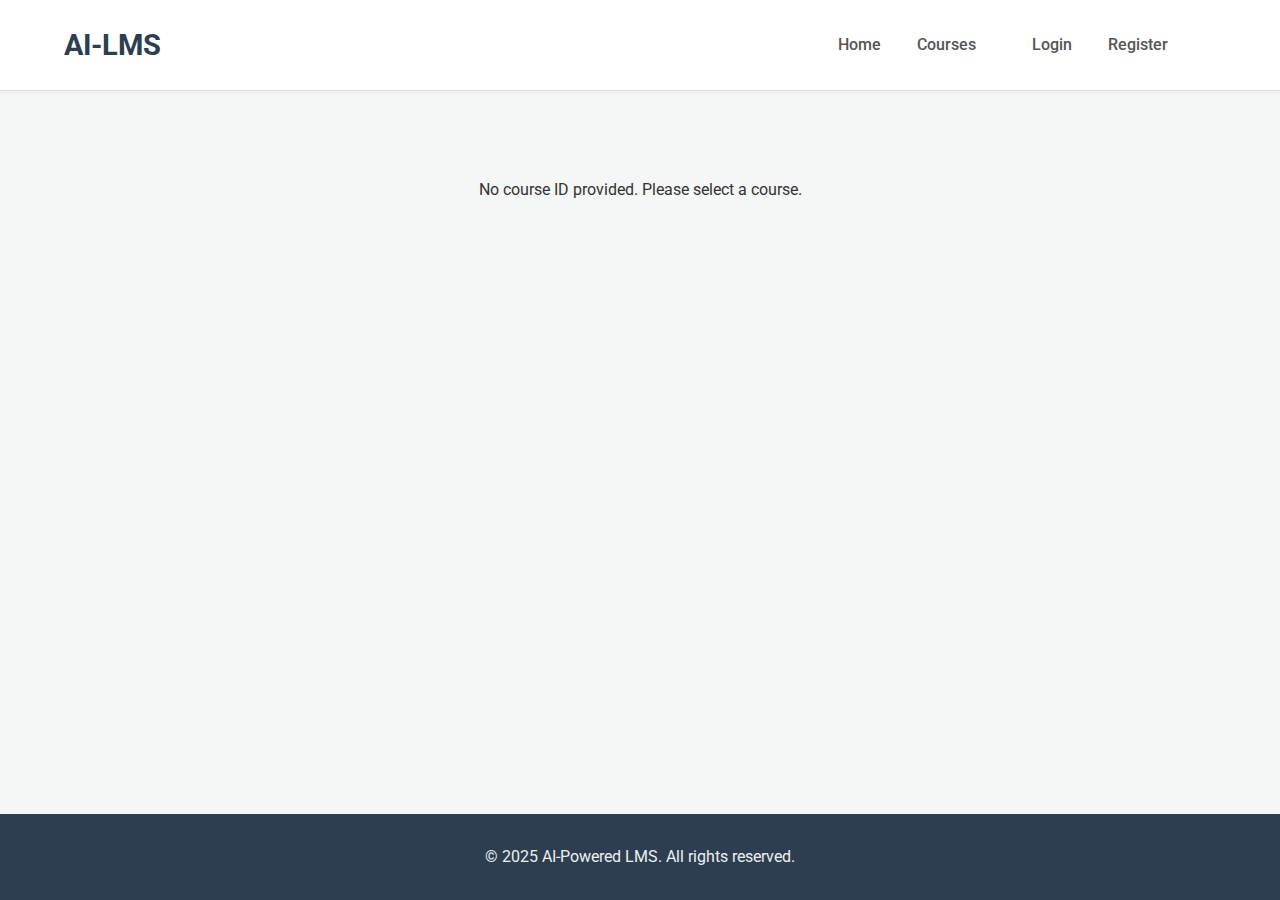
<file: frontend/course_view.html>
<!DOCTYPE html>
<html lang="en">
  <head>
    <meta charset="UTF-8" />
    <meta name="viewport" content="width=device-width, initial-scale=1.0" />
    <title>Course Details - Personalized LMS</title>
    <link rel="stylesheet" href="css/style.css" />
    <link
      href="https://fonts.googleapis.com/css2?family=Roboto:wght@300;400;700&display=swap"
      rel="stylesheet"
    />
    <style>
      .course-header {
        background-color: #3498db; /* Or a dynamic color based on course category */
        color: white;
        padding: 40px 20px;
        text-align: center;
        margin-bottom: 30px;
      }
      .course-header h1 {
        color: white;
        font-size: 2.5rem;
      }
      .course-header .instructor-info {
        font-size: 1.1rem;
        margin-top: 10px;
      }
      .course-content-layout {
        display: flex;
        gap: 30px;
      }
      .course-main-content {
        flex: 3;
      }
      .course-sidebar {
        flex: 1;
        background-color: #f9f9f9;
        padding: 20px;
        border-radius: 8px;
      }
      .course-sidebar h3 {
        margin-top: 0;
      }
      .module-list {
        list-style: none;
        padding: 0;
      }
      .module-list li {
        padding: 10px;
        border-bottom: 1px solid #eee;
        cursor: pointer;
        transition: background-color 0.2s ease;
      }
      .module-list li:hover {
        background-color: #e9e9e9;
      }
      .module-list li.active {
        background-color: #3498db;
        color: white;
      }
      .lesson-content {
        padding: 20px;
        border: 1px solid #ddd;
        border-radius: 5px;
        min-height: 200px; /* Placeholder for content */
        background-color: #fff;
      }
      .enroll-button-container {
        text-align: center;
        margin-top: 20px;
      }
      .youtube-video-container {
        position: relative;
        padding-bottom: 56.25%; /* 16:9 aspect ratio */
        height: 0;
        overflow: hidden;
        max-width: 100%;
        background: #000;
        margin-bottom: 20px;
      }
      .youtube-video-container iframe {
        position: absolute;
        top: 0;
        left: 0;
        width: 100%;
        height: 100%;
      }
      .important-things-list {
        list-style: disc;
        margin-left: 20px;
      }
      .quiz-section {
        margin-top: 40px;
        padding: 25px;
        border: 1px solid #e0e0e0;
        border-radius: 8px;
        background-color: #ffffff;
        box-shadow: 0 4px 12px rgba(0, 0, 0, 0.08);
      }
      .quiz-section h4 {
        color: #333;
        font-size: 1.5rem;
        margin-bottom: 20px;
        border-bottom: 2px solid #3498db;
        padding-bottom: 10px;
      }
      .quiz-question {
        font-size: 1.2rem;
        font-weight: 500;
        color: #444;
        margin-bottom: 20px;
        line-height: 1.6;
      }
      .quiz-options {
        list-style: none;
        padding: 0;
        margin: 0;
      }
      .quiz-options li {
        background-color: #f9f9f9;
        border: 1px solid #eee;
        border-radius: 6px;
        padding: 12px 15px;
        margin-bottom: 10px;
        cursor: pointer;
        transition: background-color 0.2s ease, border-color 0.2s ease,
          transform 0.1s ease;
        font-size: 1rem;
      }
      .quiz-options li:hover {
        background-color: #e9e9e9;
        border-color: #ccc;
      }
      .quiz-options li.selected-option {
        background-color: #3498db;
        color: white;
        border-color: #2980b9;
        font-weight: 500;
        transform: scale(1.02);
      }
      .quiz-navigation {
        margin-top: 25px;
        display: flex;
        justify-content: space-between;
        align-items: center;
      }
      .quiz-navigation .btn {
        padding: 8px 18px;
        font-size: 0.95rem;
      }
      .quiz-navigation span {
        /* For the "X / Y" text */
        font-size: 1rem;
        color: #555;
      }
      #quiz-feedback {
        font-size: 1rem;
        font-weight: 500;
        min-height: 24px; /* To prevent layout shift */
      }
      /* Styles for quiz results */
      .quiz-section .btn-primary {
        /* For Retake button */
        margin-top: 15px;
      }

      /* Responsive adjustments for smaller screens */
      @media (max-width: 768px) {
        .course-content-layout {
          flex-direction: column;
        }
        .course-main-content,
        .course-sidebar {
          flex: none;
          width: 100%;
        }
        .quiz-section h4 {
          font-size: 1.3rem;
        }
        .quiz-question {
          font-size: 1.1rem;
        }
        .quiz-options li {
          font-size: 0.95rem;
          padding: 10px 12px;
        }
        .quiz-navigation {
          flex-direction: column; /* Stack buttons on small screens */
          gap: 10px; /* Add space between stacked buttons */
        }
        .quiz-navigation .btn {
          width: 100%; /* Make buttons full width */
        }
        .quiz-navigation span {
          margin-bottom: 10px; /* Space for the X/Y text */
        }
      }
    </style>
  </head>
  <body>
    <header>
      <nav class="navbar">
        <div class="container">
          <a href="index.html" class="navbar-brand">AI-LMS</a>
          <ul class="navbar-nav">
            <li><a href="index.html">Home</a></li>
            <li><a href="courses.html">Courses</a></li>
            <li>
              <a
                href="dashboard.html"
                id="auth-link-dashboard"
                style="display: none"
                >Dashboard</a
              >
            </li>
            <li>
              <a href="login.html" id="auth-link-login" style="display: none"
                >Login</a
              >
            </li>
            <li>
              <a
                href="register.html"
                id="auth-link-register"
                style="display: none"
                >Register</a
              >
            </li>
            <li>
              <a href="#" id="auth-link-logout" style="display: none">Logout</a>
            </li>
            <li>
              <a
                href="profile.html"
                id="auth-link-profile"
                style="display: none"
                >Profile</a
              >
            </li>
          </ul>
        </div>
      </nav>
    </header>

    <main>
      <div id="course-details-content">
        <!-- Content will be loaded by JavaScript -->
        <div class="container">
          <p style="text-align: center; padding: 50px">
            Loading course details...
          </p>
        </div>
      </div>
    </main>

    <footer>
      <div class="container">
        <p>&copy; 2025 AI-Powered LMS. All rights reserved.</p>
      </div>
    </footer>

    <script src="js/script.js"></script>
    <script>
      document.addEventListener("DOMContentLoaded", () => {
        const courseDetailsContent = document.getElementById(
          "course-details-content"
        );
        const API_BASE_URL = "http://localhost:5000/api";

        // Update nav (from global script.js)
        if (typeof updateNav === "function") {
          updateNav();
        }

        const urlParams = new URLSearchParams(window.location.search);
        const courseId = urlParams.get("id");

        if (!courseId) {
          courseDetailsContent.innerHTML =
            '<div class="container"><p class="error-message" style="text-align:center; padding: 50px;">No course ID provided. Please select a course.</p></div>';
          return;
        }

        let currentLoadedCourse = null;
        let currentQuestionIndex = 0;
        let userAnswers = [];

        async function fetchCourseDetails(id) {
          courseDetailsContent.innerHTML =
            '<div class="container"><p style="text-align: center; padding: 50px;">Loading course details...</p></div>';
          try {
            const allCoursesString = localStorage.getItem("allLMSCoursedata");
            if (!allCoursesString) {
              throw new Error("Course data not found in local storage.");
            }
            const allCourses = JSON.parse(allCoursesString);
            const numericCourseId = parseInt(id, 10);
            const course = allCourses.find((c) => c.id === numericCourseId);

            if (course) {
              currentLoadedCourse = {
                ...course,
                fullDescription: course.fullDescription || course.description,
              };
              if (
                currentLoadedCourse.quizzes &&
                currentLoadedCourse.quizzes.length > 0
              ) {
                userAnswers = new Array(
                  currentLoadedCourse.quizzes.length
                ).fill(null);
                currentQuestionIndex = 0;
              }
              renderCourseDetails(currentLoadedCourse);
            } else {
              throw new Error(`Course with ID ${id} not found.`);
            }
          } catch (error) {
            console.error("Failed to fetch course details:", error);
            courseDetailsContent.innerHTML = `<div class="container"><p class="error-message" style="text-align:center; padding: 50px;">Could not load course details. Error: ${error.message}</p></div>`;
          }
          // try {
          //     const response = await fetch(`${API_BASE_URL}/courses/${id}`);
          //     if (!response.ok) {
          //         throw new Error(`HTTP error! status: ${response.status}`);
          //     }
          //     const courseData = await response.json();
          //     renderCourseDetails(courseData);
          // } catch (error) {
          //     console.error("Failed to fetch course details:", error);
          //     courseDetailsContent.innerHTML = `<div class="container"><p class="error-message" style="text-align:center; padding: 50px;">Could not load course details. Error: ${error.message}</p></div>`;
          // }
        }

        function renderCourseDetails(course) {
          document.title = `${course.title} - Personalized LMS`; // Update page title

          let modulesHtml = "<p>No modules available for this course yet.</p>";
          if (course.modules && course.modules.length > 0) {
            modulesHtml = course.modules
              .map(
                (module) =>
                  `<li data-module-id="${module.id}">${module.title}</li>`
              )
              .join("");
          }

          let importantThingsHtml =
            "<p>No important topics listed for this course yet.</p>";
          if (course.importantThings && course.importantThings.length > 0) {
            importantThingsHtml =
              `<ul class="important-things-list">` +
              course.importantThings
                .map((item) => `<li>${item}</li>`)
                .join("") +
              `</ul>`;
          }

          // Quiz HTML will be rendered by displayQuizQuestion function
          const quizContainerHtml = `<div id="quiz-container-section" class="quiz-section"></div>`;

          let youtubeEmbedHtml = "";
          if (course.youtubeLink) {
            youtubeEmbedHtml = `
                <div class="youtube-video-container">
                    <iframe
                        src="${course.youtubeLink}"
                        frameborder="0"
                        allow="accelerometer; autoplay; clipboard-write; encrypted-media; gyroscope; picture-in-picture"
                        allowfullscreen>
                    </iframe>
                </div>`;
          }

          const html = `
                    <div class="course-header">
                        <div class="container">
                            <h1>${course.title}</h1>
                            <p class="instructor-info">Taught by: ${
                              course.instructor || "N/A"
                            }</p>
                        </div>
                    </div>
                    <div class="container course-content-layout">
                        <div class="course-main-content">
                            <h2>About this course</h2>
                            <p>${
                              course.fullDescription || // This was updated in fetchCourseDetails
                              "Detailed description not available."
                            }</p>

                            ${youtubeEmbedHtml}

                            <h3>Key Takeaways / Important Things</h3>
                            ${importantThingsHtml}
                            
                            <div class="lesson-content" id="lesson-display-area">
                                <p>Select a module from the sidebar to view its content (if available), or engage with the materials on this page.</p>
                            </div>

                            ${quizContainerHtml}

                            <div class="enroll-button-container">
                                <button class="btn btn-primary btn-lg">Enroll in this Course</button>
                                <!-- Or "Go to Course" if already enrolled -->
                            </div>
                        </div>
                        <aside class="course-sidebar">
                            <h3>Course Modules</h3>
                            <ul class="module-list" id="module-list-ul">
                                ${modulesHtml}
                            </ul>
                            <h4>Progress</h4>
                            <div class="progress-bar" style="background-color: #e0e0e0; border-radius: 5px; margin: 10px 0;">
                                 <div class="progress" style="width: 0%; background-color: #3498db; color: white; text-align: center; line-height: 20px; border-radius: 5px; height: 20px;">0%</div>
                            </div>
                        </aside>
                    </div>
                `;
          courseDetailsContent.innerHTML = html;

          // Add event listeners to modules
          const moduleItems = document.querySelectorAll("#module-list-ul li");
          moduleItems.forEach((item) => {
            item.addEventListener("click", () => {
              moduleItems.forEach((i) => i.classList.remove("active"));
              item.classList.add("active");
              loadModuleContent(
                item.dataset.moduleId,
                currentLoadedCourse.title
              );
            });
          });

          // Initial call to render the quiz
          if (
            currentLoadedCourse &&
            currentLoadedCourse.quizzes &&
            currentLoadedCourse.quizzes.length > 0
          ) {
            displayQuizQuestion();
          } else {
            const quizContainer = document.getElementById(
              "quiz-container-section"
            );
            if (quizContainer)
              quizContainer.innerHTML =
                "<p>No quizzes available for this course yet.</p>";
          }
        } // End of renderCourseDetails

        function displayQuizQuestion() {
          const quizContainer = document.getElementById(
            "quiz-container-section"
          );
          if (
            !quizContainer ||
            !currentLoadedCourse ||
            !currentLoadedCourse.quizzes ||
            currentLoadedCourse.quizzes.length === 0
          ) {
            if (quizContainer)
              quizContainer.innerHTML = "<p>Quiz not available.</p>";
            return;
          }

          const quizItem = currentLoadedCourse.quizzes[currentQuestionIndex];
          const totalQuestions = currentLoadedCourse.quizzes.length;

          const optionsHtml = quizItem.options
            .map(
              (opt, index) =>
                `<li data-index="${index}" class="${
                  userAnswers[currentQuestionIndex] === index
                    ? "selected-option"
                    : ""
                }">${opt}</li>`
            )
            .join("");

          const quizHtml = `
            <h4>Quiz Time! (${
              currentQuestionIndex + 1
            } / ${totalQuestions})</h4>
            <p class="quiz-question">${currentQuestionIndex + 1}. ${
            quizItem.question
          }</p>
            <ul class="quiz-options" id="current-quiz-options">
                ${optionsHtml}
            </ul>
            <div class="quiz-navigation">
                <button class="btn btn-secondary btn-sm" id="prev-quiz-btn" ${
                  currentQuestionIndex === 0 ? "disabled" : ""
                }>Previous</button>
                <button class="btn btn-secondary btn-sm" id="next-quiz-btn">
                    ${
                      currentQuestionIndex === totalQuestions - 1
                        ? "Finish Quiz"
                        : "Next"
                    }
                </button>
            </div>
            <p id="quiz-feedback" style="margin-top:10px;"></p>
          `;
          quizContainer.innerHTML = quizHtml;

          document
            .getElementById("prev-quiz-btn")
            .addEventListener("click", handlePrevQuestion);
          document
            .getElementById("next-quiz-btn")
            .addEventListener("click", handleNextQuestion);

          const currentOptions = document.querySelectorAll(
            "#current-quiz-options li"
          );
          const quizFeedbackEl = document.getElementById("quiz-feedback");

          currentOptions.forEach((option) => {
            option.addEventListener("click", (e) => {
              const selectedIndex = parseInt(e.target.dataset.index, 10);
              userAnswers[currentQuestionIndex] = selectedIndex;

              currentOptions.forEach((opt) =>
                opt.classList.remove("selected-option")
              );
              e.target.classList.add("selected-option");

              if (quizFeedbackEl) {
                quizFeedbackEl.textContent = ""; // Clear feedback on new selection, score at end
              }
            });
          });
        }

        function handlePrevQuestion() {
          if (currentQuestionIndex > 0) {
            currentQuestionIndex--;
            displayQuizQuestion();
          }
        }

        function handleNextQuestion() {
          const totalQuestions = currentLoadedCourse.quizzes.length;
          if (currentQuestionIndex < totalQuestions - 1) {
            currentQuestionIndex++;
            displayQuizQuestion();
          } else {
            showQuizResults();
          }
        }

        function showQuizResults() {
          const quizContainer = document.getElementById(
            "quiz-container-section"
          );
          if (
            !quizContainer ||
            !currentLoadedCourse ||
            !currentLoadedCourse.quizzes
          )
            return;

          let score = 0;
          for (let i = 0; i < userAnswers.length; i++) {
            if (
              userAnswers[i] !== null &&
              userAnswers[i] ===
                currentLoadedCourse.quizzes[i].correctAnswerIndex
            ) {
              score++;
            }
          }
          const totalQuestions = currentLoadedCourse.quizzes.length;
          const percentage =
            totalQuestions > 0 ? (score / totalQuestions) * 100 : 0;

          quizContainer.innerHTML = `
            <h4>Quiz Completed!</h4>
            <p>You scored ${score} out of ${totalQuestions} (${percentage.toFixed(
            2
          )}%).</p>
            <button class="btn btn-primary" id="retake-quiz-btn">Retake Quiz</button>
          `;
          document
            .getElementById("retake-quiz-btn")
            .addEventListener("click", () => {
              currentQuestionIndex = 0;
              userAnswers = new Array(totalQuestions).fill(null);
              displayQuizQuestion();
            });
        }

        function loadModuleContent(moduleId, courseTitle) {
          const lessonDisplayArea = document.getElementById(
            "lesson-display-area"
          );
          if (lessonDisplayArea) {
            // Placeholder: In a real app, you'd fetch module-specific content
            lessonDisplayArea.innerHTML = `
                        <h3>Content for Module ${moduleId}</h3>
                        <p>This is where the lessons, videos, quizzes, and other materials for module ${moduleId} of the course "${courseTitle}" would be displayed. Interactive elements and adaptive content will appear here based on your progress and learning style.</p>
                        <p>For now, this is a placeholder. Building out the full content delivery system is a next step!</p>
                        <p>Remember to check the main course content area for video, key takeaways, and quizzes related to the overall course.</p>
                    `;
          }
        }

        fetchCourseDetails(courseId);
      });
    </script>
  </body>
</html>
</file>
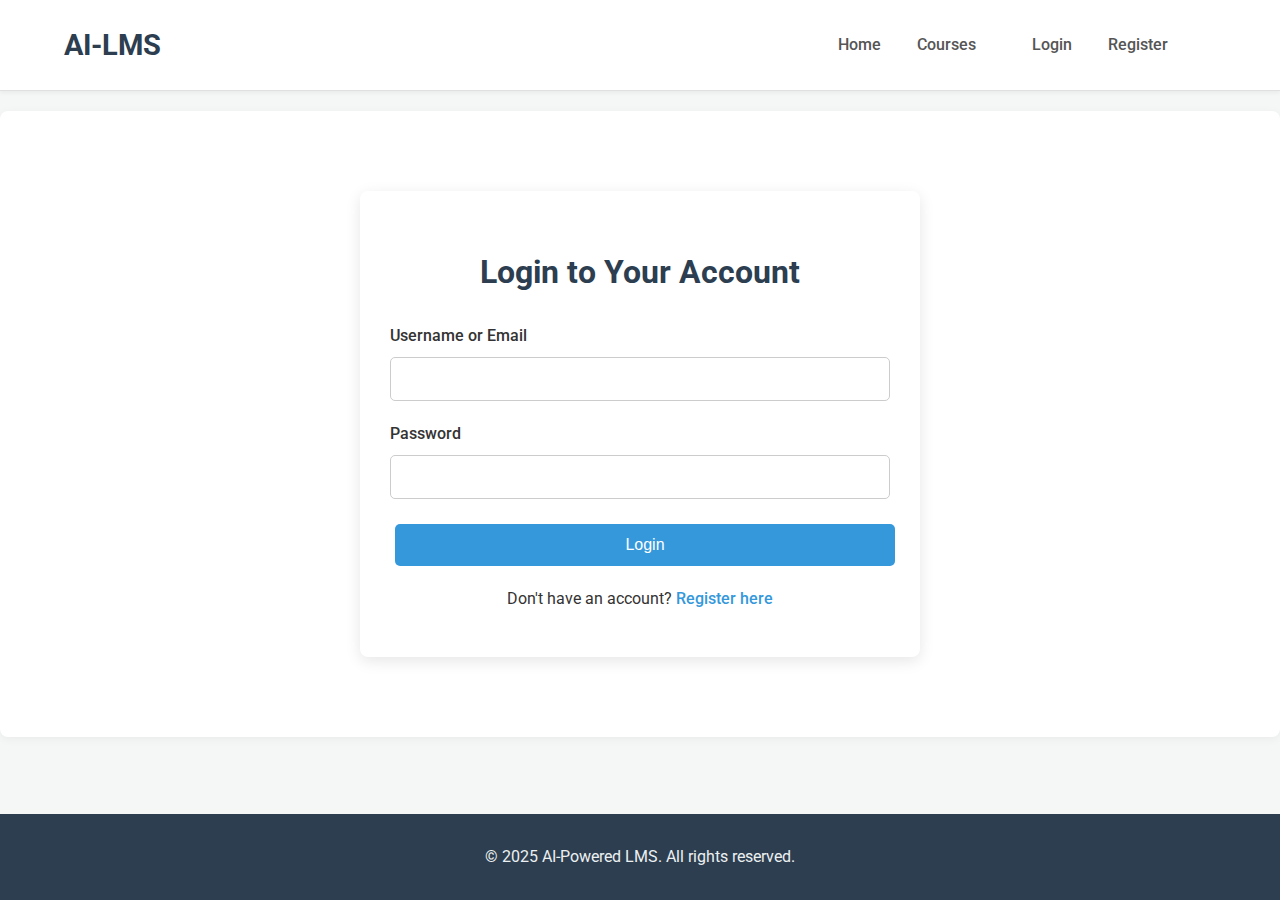
<file: frontend/dashboard.html>
<!DOCTYPE html>
<html lang="en">
  <head>
    <meta charset="UTF-8" />
    <meta name="viewport" content="width=device-width, initial-scale=1.0" />
    <title>Dashboard - Personalized LMS</title>
    <link rel="stylesheet" href="css/style.css" />
    <link
      href="https://fonts.googleapis.com/css2?family=Roboto:wght@300;400;700&display=swap"
      rel="stylesheet"
    />
  </head>
  <body>
    <header>
      <nav class="navbar">
        <div class="container">
          <a href="index.html" class="navbar-brand">AI-LMS</a>
          <ul class="navbar-nav">
            <li><a href="index.html">Home</a></li>
            <li><a href="courses.html">Courses</a></li>
            <li>
              <a
                href="dashboard.html"
                id="auth-link-dashboard"
                style="display: none"
                >Dashboard</a
              >
            </li>
            <li>
              <a href="login.html" id="auth-link-login" style="display: none"
                >Login</a
              >
            </li>
            <li>
              <a
                href="register.html"
                id="auth-link-register"
                style="display: none"
                >Register</a
              >
            </li>
            <li>
              <a href="#" id="auth-link-logout" style="display: none">Logout</a>
            </li>
            <li>
              <a
                href="profile.html"
                id="auth-link-profile"
                style="display: none"
                >Profile</a
              >
            </li>
          </ul>
        </div>
      </nav>
    </header>

    <main>
      <section class="dashboard-content">
        <div class="container">
          <h2 id="welcome-message">Welcome to your Dashboard!</h2>
          <p>
            This is where your personalized learning journey unfolds. You'll
            find your enrolled courses, progress, recommendations, and more.
          </p>

          <div id="dashboard-overview">
            <!-- Dynamic content will be loaded here -->
            <h3>My Courses</h3>
            <div id="my-courses-list" class="course-grid">
              <p>Loading your courses...</p>
              <!-- Example Course Card (to be dynamically generated)
                        <div class="course-card">
                            <img src="images/course-placeholder.png" alt="Course Title">
                            <h3>Course Title</h3>
                            <p>Brief description of the course.</p>
                            <div class="progress-bar">
                                <div class="progress" style="width: 60%;">60%</div>
                            </div>
                            <a href="course_view.html?id=1" class="btn btn-primary">Continue Learning</a>
                        </div>
                        -->
            </div>

            <h3>Recommended For You</h3>
            <div id="recommended-courses-list" class="course-grid">
              <p>Loading recommendations...</p>
            </div>

            <h3>My Achievements</h3>
            <div id="achievements-list">
              <p>No achievements unlocked yet. Keep learning!</p>
            </div>
          </div>
        </div>
      </section>
    </main>

    <footer>
      <div class="container">
        <p>&copy; 2025 AI-Powered LMS. All rights reserved.</p>
      </div>
    </footer>

    <script src="js/script.js"></script>
    <script>
      document.addEventListener("DOMContentLoaded", () => {
        const welcomeMessage = document.getElementById("welcome-message");
        const myCoursesList = document.getElementById("my-courses-list");
        const recommendedCoursesList = document.getElementById(
          "recommended-courses-list"
        );
        const API_BASE_URL = "http://localhost:5000/api";

        // Check authentication and update UI
        const token = localStorage.getItem("authToken");
        const user = JSON.parse(localStorage.getItem("authUser"));

        if (!token || !user) {
          // If not logged in, redirect to login page
          window.location.href = "login.html";
          return; // Stop further execution
        }

        // Update nav (from global script.js)
        if (typeof updateNav === "function") {
          updateNav(); // This will show Dashboard, Profile, Logout links
        }

        if (welcomeMessage && user) {
          welcomeMessage.textContent = `Welcome to your Dashboard, ${user.username}!`;
        }

        // Placeholder function to fetch and display user's courses
        async function fetchMyCourses() {
          if (!myCoursesList) return;
          // TODO: Replace with actual API call to get enrolled courses
          // For now, using placeholder:
          myCoursesList.innerHTML = `
                    <div class="course-card">
                        <img src="images/course-placeholder.png" alt="Sample Course">
                        <h3>Sample Enrolled Course</h3>
                        <p>Continue your learning journey with this interactive course.</p>
                        <div class="progress-bar" style="background-color: #e0e0e0; border-radius: 5px; margin: 10px 0;">
                             <div class="progress" style="width: 75%; background-color: #3498db; color: white; text-align: center; line-height: 20px; border-radius: 5px; height: 20px;">75%</div>
                        </div>
                        <a href="#" class="btn btn-primary">Resume Learning</a>
                    </div>
                    <p style="grid-column: 1 / -1; text-align: center;">More courses you're enrolled in will appear here.</p>
                `;
        }

        // Placeholder function to fetch and display recommended courses
        async function fetchRecommendedCourses() {
          if (!recommendedCoursesList) return;
          // TODO: Replace with actual API call for recommendations
          recommendedCoursesList.innerHTML = `
                    <div class="course-card">
                        <img src="images/course-placeholder.png" alt="Recommended Course">
                        <h3>AI for Beginners</h3>
                        <p>A great starting point for understanding Artificial Intelligence.</p>
                        <a href="#" class="btn btn-secondary">Learn More</a>
                    </div>
                     <p style="grid-column: 1 / -1; text-align: center;">Personalized recommendations will appear here.</p>
                `;
        }

        fetchMyCourses();
        fetchRecommendedCourses();
      });
    </script>
  </body>
</html>
</file>
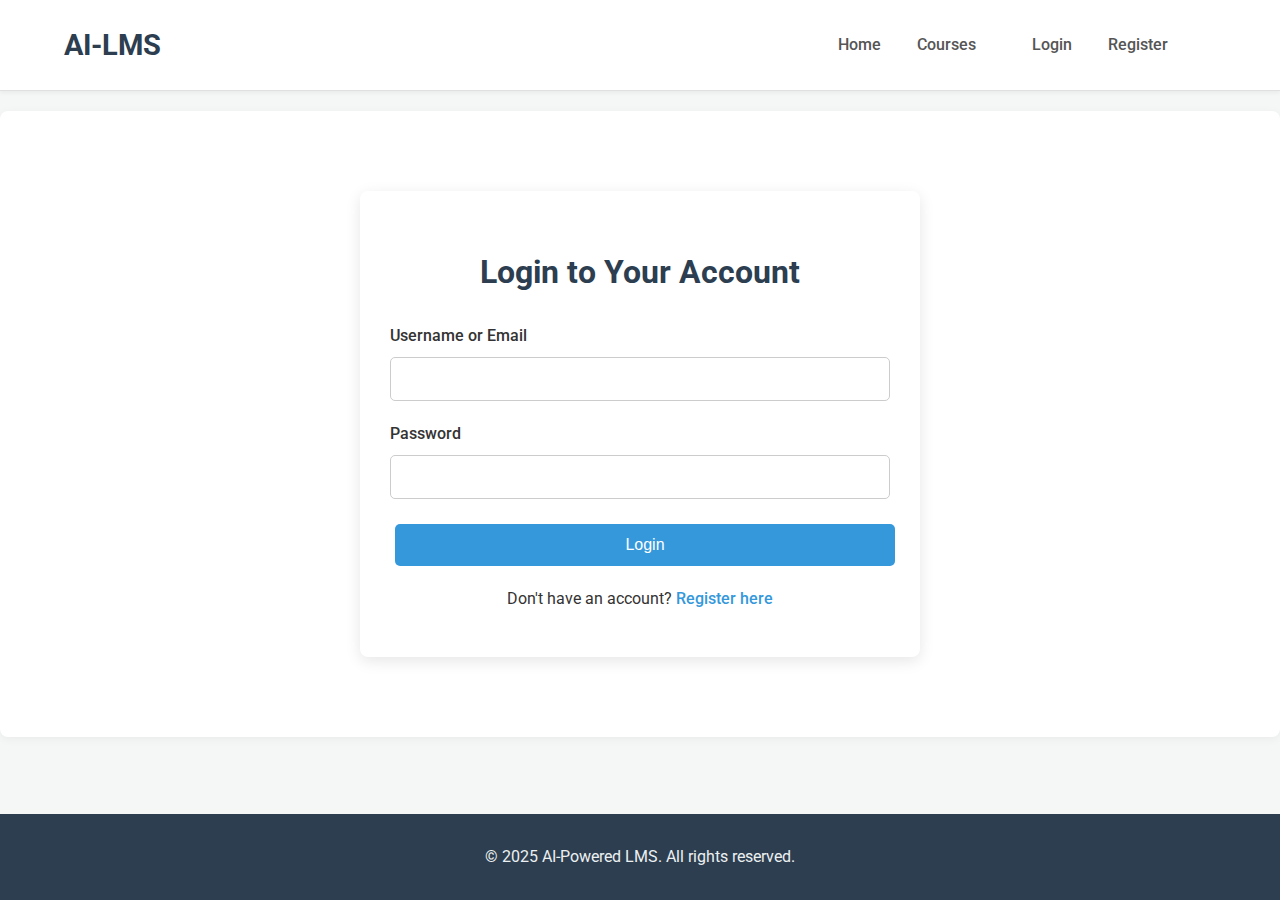
<file: frontend/login.html>
<!DOCTYPE html>
<html lang="en">
  <head>
    <meta charset="UTF-8" />
    <meta name="viewport" content="width=device-width, initial-scale=1.0" />
    <title>Login - Personalized LMS</title>
    <link rel="stylesheet" href="css/style.css" />
    <link
      href="https://fonts.googleapis.com/css2?family=Roboto:wght@300;400;700&display=swap"
      rel="stylesheet"
    />
  </head>
  <body>
    <header>
      <nav class="navbar">
        <div class="container">
          <a href="index.html" class="navbar-brand">AI-LMS</a>
          <ul class="navbar-nav">
            <li><a href="index.html">Home</a></li>
            <li><a href="courses.html">Courses</a></li>
            <li>
              <a
                href="dashboard.html"
                id="auth-link-dashboard"
                style="display: none"
                >Dashboard</a
              >
            </li>
            <li><a href="login.html" id="auth-link-login">Login</a></li>
            <li>
              <a href="register.html" id="auth-link-register">Register</a>
            </li>
            <li>
              <a href="#" id="auth-link-logout" style="display: none">Logout</a>
            </li>
            <li>
              <a
                href="profile.html"
                id="auth-link-profile"
                style="display: none"
                >Profile</a
              >
            </li>
          </ul>
        </div>
      </nav>
    </header>

    <main>
      <section class="auth-form">
        <div class="container form-container">
          <h2>Login to Your Account</h2>
          <form id="login-form">
            <div id="login-message" class="message" style="display: none"></div>
            <div class="form-group">
              <label for="usernameOrEmail">Username or Email</label>
              <input
                type="text"
                id="usernameOrEmail"
                name="usernameOrEmail"
                required
              />
            </div>
            <div class="form-group">
              <label for="password">Password</label>
              <input type="password" id="password" name="password" required />
            </div>
            <button type="submit" class="btn btn-primary" style="width: 100%">
              Login
            </button>
          </form>
          <p class="form-text">
            Don't have an account? <a href="register.html">Register here</a>
          </p>
        </div>
      </section>
    </main>

    <footer>
      <div class="container">
        <p>&copy; 2025 AI-Powered LMS. All rights reserved.</p>
      </div>
    </footer>

    <script src="js/script.js"></script>
    <script>
      // Page-specific script for login
      document.addEventListener("DOMContentLoaded", () => {
        const loginForm = document.getElementById("login-form");
        const messageDiv = document.getElementById("login-message");
        const API_BASE_URL = "http://localhost:5000/api"; // Ensure this is consistent

        // Update nav immediately (from global script.js, but can be called again if needed)
        // updateNav(); // This is handled by the main script.js

        if (loginForm) {
          loginForm.addEventListener("submit", async (e) => {
            e.preventDefault();
            messageDiv.style.display = "none";
            messageDiv.className = "message"; // Reset classes

            const usernameOrEmail =
              document.getElementById("usernameOrEmail").value;
            const password = document.getElementById("password").value;

            const payload = {};
            // Basic check if input is likely an email
            if (
              usernameOrEmail.includes("@") &&
              usernameOrEmail.includes(".")
            ) {
              payload.email = usernameOrEmail;
            } else {
              payload.username = usernameOrEmail;
            }
            payload.password = password;

            try {
              const response = await fetch(`${API_BASE_URL}/login`, {
                method: "POST",
                headers: {
                  "Content-Type": "application/json",
                },
                body: JSON.stringify(payload),
              });

              const data = await response.json();

              if (response.ok) {
                messageDiv.textContent = data.message || "Login successful!";
                messageDiv.classList.add("success");
                messageDiv.style.display = "block";

                // Store token and user info
                localStorage.setItem(
                  "authToken",
                  data.token || "dummy_token_replace_with_actual_jwt"
                ); // Replace with actual token from backend
                localStorage.setItem(
                  "authUser",
                  JSON.stringify({
                    id: data.user_id,
                    username: data.username,
                    email: data.email,
                    role: data.role,
                  })
                );

                // Update nav in global script will handle visibility of links
                // Need to call the global updateNav if it's not automatically observing localStorage changes
                if (typeof updateNav === "function") {
                  updateNav();
                } else {
                  // Fallback or alert if updateNav is not available
                  console.warn(
                    "updateNav function not found. Nav might not update immediately."
                  );
                  // Force reload to update nav as a simple fix if updateNav is not exposed/working
                  // window.location.reload();
                }

                // Redirect to dashboard or home page after a short delay
                setTimeout(() => {
                  window.location.href = "dashboard.html"; // Or index.html if dashboard isn't ready
                }, 1500);
              } else {
                messageDiv.textContent =
                  data.message ||
                  "Login failed. Please check your credentials.";
                messageDiv.classList.add("error");
                messageDiv.style.display = "block";
              }
            } catch (error) {
              console.error("Login error:", error);
              messageDiv.textContent = "An error occurred. Please try again.";
              messageDiv.classList.add("error");
              messageDiv.style.display = "block";
            }
          });
        }
        // Call updateNav from script.js to set initial state of nav links
        if (typeof updateNav === "function") {
          updateNav();
        }
      });
    </script>
  </body>
</html>
</file>
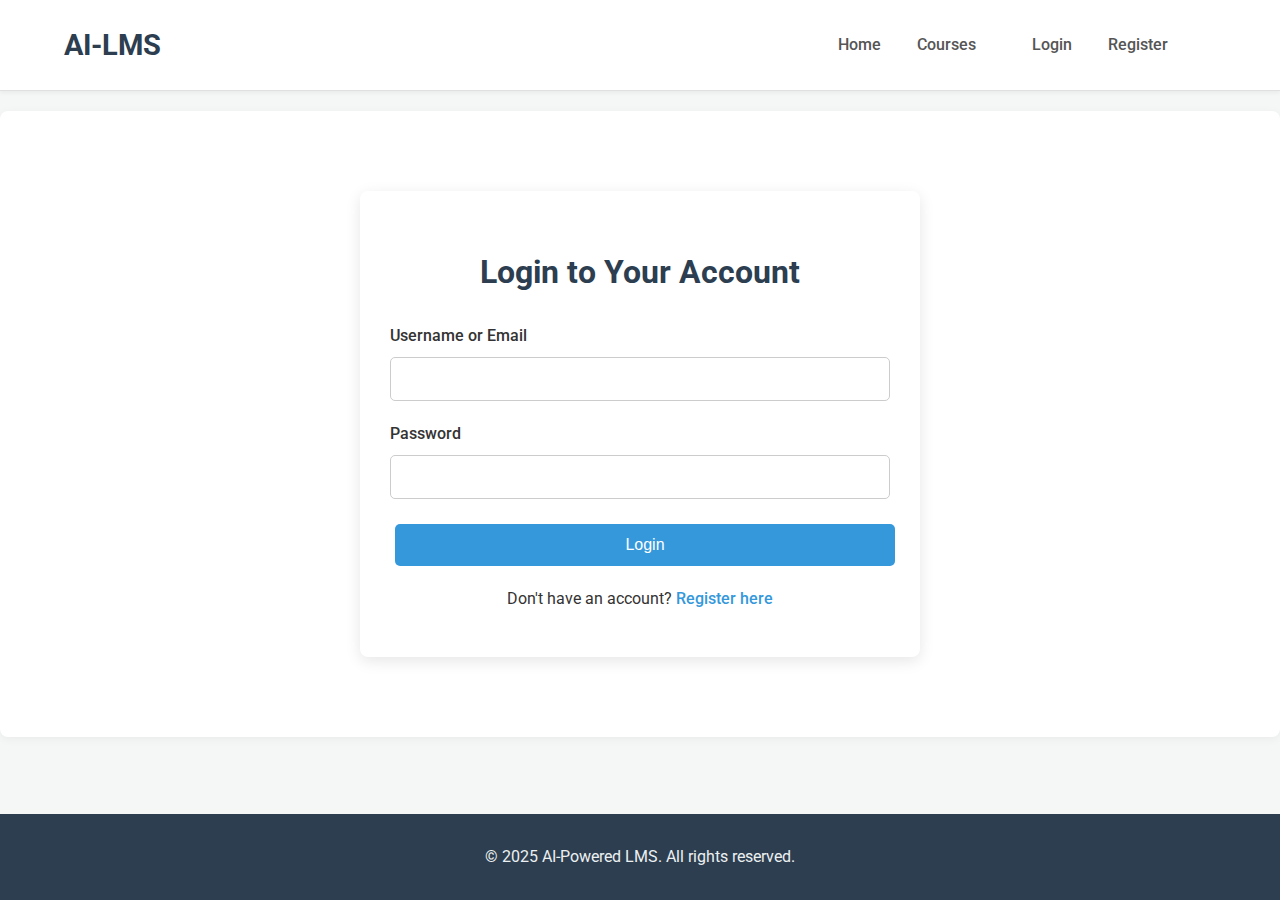
<file: frontend/profile.html>
<!DOCTYPE html>
<html lang="en">
  <head>
    <meta charset="UTF-8" />
    <meta name="viewport" content="width=device-width, initial-scale=1.0" />
    <title>User Profile - Personalized LMS</title>
    <link rel="stylesheet" href="css/style.css" />
    <link
      href="https://fonts.googleapis.com/css2?family=Roboto:wght@300;400;700&display=swap"
      rel="stylesheet"
    />
  </head>
  <body>
    <header>
      <nav class="navbar">
        <div class="container">
          <a href="index.html" class="navbar-brand">AI-LMS</a>
          <ul class="navbar-nav">
            <li><a href="index.html">Home</a></li>
            <li><a href="courses.html">Courses</a></li>
            <li>
              <a
                href="dashboard.html"
                id="auth-link-dashboard"
                style="display: none"
                >Dashboard</a
              >
            </li>
            <li>
              <a href="login.html" id="auth-link-login" style="display: none"
                >Login</a
              >
            </li>
            <li>
              <a
                href="register.html"
                id="auth-link-register"
                style="display: none"
                >Register</a
              >
            </li>
            <li>
              <a href="#" id="auth-link-logout" style="display: none">Logout</a>
            </li>
            <li>
              <a
                href="profile.html"
                id="auth-link-profile"
                style="display: none"
                >Profile</a
              >
            </li>
          </ul>
        </div>
      </nav>
    </header>

    <main>
      <section class="profile-section">
        <div class="container form-container">
          <h2>My Profile</h2>
          <form id="profile-form">
            <div
              id="profile-message"
              class="message"
              style="display: none"
            ></div>

            <div class="form-group">
              <label for="profile-username">Username</label>
              <input
                type="text"
                id="profile-username"
                name="username"
                readonly
              />
              <small>Username cannot be changed.</small>
            </div>
            <div class="form-group">
              <label for="profile-email">Email</label>
              <input type="email" id="profile-email" name="email" required />
            </div>
            <div class="form-group">
              <label for="profile-firstName">First Name</label>
              <input type="text" id="profile-firstName" name="firstName" />
            </div>
            <div class="form-group">
              <label for="profile-lastName">Last Name</label>
              <input type="text" id="profile-lastName" name="lastName" />
            </div>

            <hr style="margin: 20px 0" />
            <h4>Change Password (Optional)</h4>
            <div class="form-group">
              <label for="profile-current-password">Current Password</label>
              <input
                type="password"
                id="profile-current-password"
                name="currentPassword"
              />
            </div>
            <div class="form-group">
              <label for="profile-new-password">New Password</label>
              <input
                type="password"
                id="profile-new-password"
                name="newPassword"
                minlength="6"
              />
            </div>
            <div class="form-group">
              <label for="profile-confirm-new-password"
                >Confirm New Password</label
              >
              <input
                type="password"
                id="profile-confirm-new-password"
                name="confirmNewPassword"
              />
            </div>

            <button type="submit" class="btn btn-primary" style="width: 100%">
              Update Profile
            </button>
          </form>
        </div>
      </section>
    </main>

    <footer>
      <div class="container">
        <p>&copy; 2025 AI-Powered LMS. All rights reserved.</p>
      </div>
    </footer>

    <script src="js/script.js"></script>
    <script>
      document.addEventListener("DOMContentLoaded", () => {
        const profileForm = document.getElementById("profile-form");
        const messageDiv = document.getElementById("profile-message");
        const API_BASE_URL = "http://localhost:5000/api";

        const usernameInput = document.getElementById("profile-username");
        const emailInput = document.getElementById("profile-email");
        const firstNameInput = document.getElementById("profile-firstName");
        const lastNameInput = document.getElementById("profile-lastName");

        // Check authentication
        const token = localStorage.getItem("authToken");
        const user = JSON.parse(localStorage.getItem("authUser"));

        if (!token || !user) {
          window.location.href = "login.html"; // Redirect if not logged in
          return;
        }

        // Update nav (from global script.js)
        if (typeof updateNav === "function") {
          updateNav();
        }

        // Populate form with user data
        if (user) {
          usernameInput.value = user.username || "";
          emailInput.value = user.email || "";
          // Assuming first_name and last_name might not be in the initial authUser object from login
          // These would ideally be fetched from a dedicated /api/profile endpoint
          // For now, let's assume they might be part of 'user' or we fetch them.
          // Placeholder:
          // firstNameInput.value = user.first_name || '';
          // lastNameInput.value = user.last_name || '';
          // Let's fetch full profile data
          fetchUserProfile();
        }

        async function fetchUserProfile() {
          try {
            // const response = await fetch(`${API_BASE_URL}/profile`, { // Assuming a /profile GET endpoint
            //     headers: { 'Authorization': `Bearer ${token}` }
            // });
            // if (!response.ok) throw new Error('Failed to fetch profile data');
            // const profileData = await response.json();

            // For now, using localStorage data, extend if backend provides more
            const currentUser = JSON.parse(localStorage.getItem("authUser"));
            if (currentUser) {
              firstNameInput.value = currentUser.first_name || ""; // Assuming these might be added
              lastNameInput.value = currentUser.last_name || "";
            }
          } catch (error) {
            console.error("Error fetching profile:", error);
            messageDiv.textContent = "Could not load profile data.";
            messageDiv.className = "message error";
            messageDiv.style.display = "block";
          }
        }

        if (profileForm) {
          profileForm.addEventListener("submit", async (e) => {
            e.preventDefault();
            messageDiv.style.display = "none";
            messageDiv.className = "message";

            const newEmail = emailInput.value;
            const newFirstName = firstNameInput.value;
            const newLastName = lastNameInput.value;
            const currentPassword = document.getElementById(
              "profile-current-password"
            ).value;
            const newPassword = document.getElementById(
              "profile-new-password"
            ).value;
            const confirmNewPassword = document.getElementById(
              "profile-confirm-new-password"
            ).value;

            let payload = {
              email: newEmail,
              first_name: newFirstName,
              last_name: newLastName,
            };

            if (newPassword) {
              if (newPassword.length < 6) {
                messageDiv.textContent =
                  "New password must be at least 6 characters long.";
                messageDiv.className = "message error";
                messageDiv.style.display = "block";
                return;
              }
              if (newPassword !== confirmNewPassword) {
                messageDiv.textContent = "New passwords do not match.";
                messageDiv.className = "message error";
                messageDiv.style.display = "block";
                return;
              }
              if (!currentPassword) {
                messageDiv.textContent =
                  "Current password is required to change password.";
                messageDiv.className = "message error";
                messageDiv.style.display = "block";
                return;
              }
              payload.current_password = currentPassword;
              payload.new_password = newPassword;
            }

            try {
              // Assuming an endpoint like /api/profile/update or /api/users/me
              const response = await fetch(`${API_BASE_URL}/users/me/update`, {
                // Placeholder endpoint
                method: "PUT", // Or PATCH
                headers: {
                  "Content-Type": "application/json",
                  Authorization: `Bearer ${token}`, // Assuming JWT token is used
                },
                body: JSON.stringify(payload),
              });

              const data = await response.json();

              if (response.ok) {
                messageDiv.textContent =
                  data.message || "Profile updated successfully!";
                messageDiv.className = "message success";
                // Update localStorage if user details changed (e.g., email)
                const updatedUser = {
                  ...user,
                  email: newEmail,
                  first_name: newFirstName,
                  last_name: newLastName,
                };
                localStorage.setItem("authUser", JSON.stringify(updatedUser));
                if (typeof updateNav === "function") updateNav(); // Refresh nav if username display changes

                // Clear password fields
                document.getElementById("profile-current-password").value = "";
                document.getElementById("profile-new-password").value = "";
                document.getElementById("profile-confirm-new-password").value =
                  "";
              } else {
                messageDiv.textContent =
                  data.message || "Failed to update profile.";
                messageDiv.className = "message error";
              }
            } catch (error) {
              console.error("Profile update error:", error);
              messageDiv.textContent = "An error occurred. Please try again.";
              messageDiv.className = "message error";
            }
            messageDiv.style.display = "block";
          });
        }
      });
    </script>
  </body>
</html>
</file>
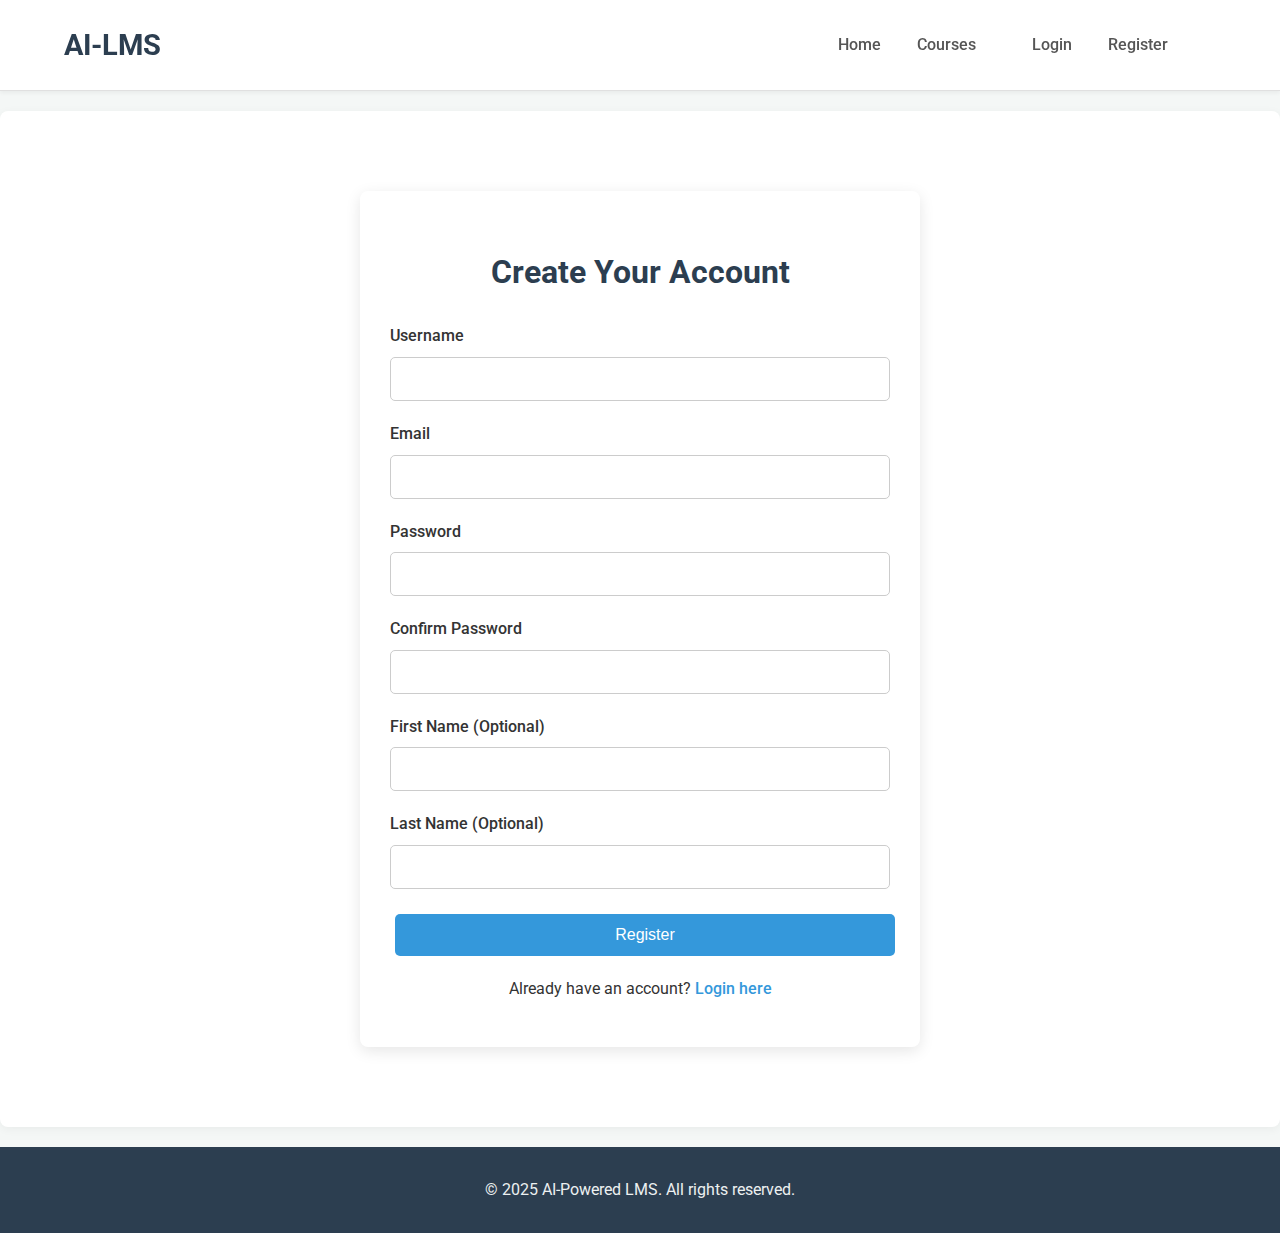
<file: frontend/register.html>
<!DOCTYPE html>
<html lang="en">
  <head>
    <meta charset="UTF-8" />
    <meta name="viewport" content="width=device-width, initial-scale=1.0" />
    <title>Register - Personalized LMS</title>
    <link rel="stylesheet" href="css/style.css" />
    <link
      href="https://fonts.googleapis.com/css2?family=Roboto:wght@300;400;700&display=swap"
      rel="stylesheet"
    />
  </head>
  <body>
    <header>
      <nav class="navbar">
        <div class="container">
          <a href="index.html" class="navbar-brand">AI-LMS</a>
          <ul class="navbar-nav">
            <li><a href="index.html">Home</a></li>
            <li><a href="courses.html">Courses</a></li>
            <li>
              <a
                href="dashboard.html"
                id="auth-link-dashboard"
                style="display: none"
                >Dashboard</a
              >
            </li>
            <li><a href="login.html" id="auth-link-login">Login</a></li>
            <li>
              <a href="register.html" id="auth-link-register">Register</a>
            </li>
            <li>
              <a href="#" id="auth-link-logout" style="display: none">Logout</a>
            </li>
            <li>
              <a
                href="profile.html"
                id="auth-link-profile"
                style="display: none"
                >Profile</a
              >
            </li>
          </ul>
        </div>
      </nav>
    </header>

    <main>
      <section class="auth-form">
        <div class="container form-container">
          <h2>Create Your Account</h2>
          <form id="register-form">
            <div
              id="register-message"
              class="message"
              style="display: none"
            ></div>
            <div class="form-group">
              <label for="username">Username</label>
              <input type="text" id="username" name="username" required />
            </div>
            <div class="form-group">
              <label for="email">Email</label>
              <input type="email" id="email" name="email" required />
            </div>
            <div class="form-group">
              <label for="password">Password</label>
              <input
                type="password"
                id="password"
                name="password"
                required
                minlength="6"
              />
            </div>
            <div class="form-group">
              <label for="confirmPassword">Confirm Password</label>
              <input
                type="password"
                id="confirmPassword"
                name="confirmPassword"
                required
              />
            </div>
            <div class="form-group">
              <label for="firstName">First Name (Optional)</label>
              <input type="text" id="firstName" name="firstName" />
            </div>
            <div class="form-group">
              <label for="lastName">Last Name (Optional)</label>
              <input type="text" id="lastName" name="lastName" />
            </div>
            <button type="submit" class="btn btn-primary" style="width: 100%">
              Register
            </button>
          </form>
          <p class="form-text">
            Already have an account? <a href="login.html">Login here</a>
          </p>
        </div>
      </section>
    </main>

    <footer>
      <div class="container">
        <p>&copy; 2025 AI-Powered LMS. All rights reserved.</p>
      </div>
    </footer>

    <script src="js/script.js"></script>
    <script>
      document.addEventListener("DOMContentLoaded", () => {
        const registerForm = document.getElementById("register-form");
        const messageDiv = document.getElementById("register-message");
        const API_BASE_URL = "http://localhost:5000/api";

        // Update nav (from global script.js)
        // updateNav(); // This is handled by the main script.js

        if (registerForm) {
          registerForm.addEventListener("submit", async (e) => {
            e.preventDefault();
            messageDiv.style.display = "none";
            messageDiv.className = "message"; // Reset classes

            const username = document.getElementById("username").value;
            const email = document.getElementById("email").value;
            const password = document.getElementById("password").value;
            const confirmPassword =
              document.getElementById("confirmPassword").value;
            const firstName = document.getElementById("firstName").value;
            const lastName = document.getElementById("lastName").value;

            if (password !== confirmPassword) {
              messageDiv.textContent = "Passwords do not match.";
              messageDiv.classList.add("error");
              messageDiv.style.display = "block";
              return;
            }
            if (password.length < 6) {
              messageDiv.textContent =
                "Password must be at least 6 characters long.";
              messageDiv.classList.add("error");
              messageDiv.style.display = "block";
              return;
            }

            const payload = {
              username,
              email,
              password,
              first_name: firstName,
              last_name: lastName,
            };

            try {
              const response = await fetch(`${API_BASE_URL}/register`, {
                method: "POST",
                headers: {
                  "Content-Type": "application/json",
                },
                body: JSON.stringify(payload),
              });

              const data = await response.json();

              if (response.ok || response.status === 201) {
                messageDiv.textContent =
                  data.message || "Registration successful! Please login.";
                messageDiv.classList.add("success");
                messageDiv.style.display = "block";

                // Optionally, redirect to login page after a short delay
                setTimeout(() => {
                  window.location.href = "login.html";
                }, 2000);
              } else {
                messageDiv.textContent =
                  data.message || "Registration failed. Please try again.";
                messageDiv.classList.add("error");
                messageDiv.style.display = "block";
              }
            } catch (error) {
              console.error("Registration error:", error);
              messageDiv.textContent =
                "An error occurred during registration. Please try again.";
              messageDiv.classList.add("error");
              messageDiv.style.display = "block";
            }
          });
        }
        // Call updateNav from script.js to set initial state of nav links
        if (typeof updateNav === "function") {
          updateNav();
        }
      });
    </script>
  </body>
</html>
</file>
<file: frontend/css/style.css>
/* General Styles */
body {
  font-family: "Roboto", sans-serif;
  line-height: 1.6;
  margin: 0;
  padding: 0;
  background-color: #f4f7f6;
  color: #333;
  display: flex;
  flex-direction: column;
  min-height: 100vh;
}

.container {
  width: 90%;
  max-width: 1200px;
  margin: auto;
  overflow: hidden;
  padding: 0 20px;
}

h1,
h2,
h3 {
  color: #2c3e50;
}

a {
  color: #3498db;
  text-decoration: none;
}

a:hover {
  color: #2980b9;
}

ul {
  padding: 0;
  list-style: none;
}

/* Header & Navbar */
.navbar {
  background: #ffffff;
  color: #333;
  padding: 1rem 0;
  border-bottom: 1px solid #e0e0e0;
  position: sticky;
  top: 0;
  z-index: 1000;
  box-shadow: 0 2px 4px rgba(0, 0, 0, 0.05);
}

.navbar .container {
  display: flex;
  justify-content: space-between;
  align-items: center;
}

.navbar-brand {
  font-size: 1.8rem;
  font-weight: bold;
  color: #2c3e50;
}

.navbar-nav {
  display: flex;
}

.navbar-nav li {
  margin-left: 20px;
}

.navbar-nav a {
  color: #555;
  padding: 0.5rem;
  font-weight: 500;
  transition: color 0.3s ease;
}

.navbar-nav a:hover,
.navbar-nav a.active {
  color: #3498db;
}

/* Main Content */
main {
  flex-grow: 1;
  padding-top: 20px; /* Add padding if navbar is fixed/sticky */
}

/* Hero Section */
.hero {
  background: linear-gradient(to right, #6dd5ed, #2193b0);
  color: #fff;
  padding: 60px 0;
  text-align: center;
}

.hero h1 {
  font-size: 2.8rem;
  margin-bottom: 15px;
  color: #fff;
}

.hero p {
  font-size: 1.2rem;
  margin-bottom: 25px;
}

/* Buttons */
.btn {
  display: inline-block;
  padding: 12px 25px;
  border: none;
  border-radius: 5px;
  cursor: pointer;
  font-size: 1rem;
  font-weight: 500;
  transition: background-color 0.3s ease, transform 0.2s ease;
  text-align: center;
  margin: 5px;
}

.btn-primary {
  background-color: #3498db;
  color: #fff;
}

.btn-primary:hover {
  background-color: #2980b9;
  transform: translateY(-2px);
}

.btn-secondary {
  background-color: #ecf0f1;
  color: #2c3e50;
  border: 1px solid #bdc3c7;
}

.btn-secondary:hover {
  background-color: #dadedf;
  transform: translateY(-2px);
}

/* Featured Courses Section */
.featured-courses,
.how-it-works,
.auth-form,
.dashboard-content,
.course-details,
.profile-section {
  padding: 40px 0;
  background-color: #fff;
  margin-bottom: 20px;
  border-radius: 8px;
  box-shadow: 0 2px 10px rgba(0, 0, 0, 0.05);
}

.featured-courses h2,
.how-it-works h2,
.auth-form h2,
.dashboard-content h2,
.course-details h2,
.profile-section h2 {
  text-align: center;
  margin-bottom: 30px;
  font-size: 2rem;
}

.course-grid {
  display: grid;
  grid-template-columns: repeat(auto-fit, minmax(300px, 1fr));
  gap: 25px;
}

.course-card,
.course-card-placeholder {
  background: #fff;
  border: 1px solid #e0e0e0;
  border-radius: 8px;
  padding: 20px;
  text-align: center;
  transition: transform 0.3s ease, box-shadow 0.3s ease;
  display: flex;
  flex-direction: column;
  justify-content: space-between;
}

.course-card:hover {
  transform: translateY(-5px);
  box-shadow: 0 8px 15px rgba(0, 0, 0, 0.1);
}

.course-card img,
.course-card-placeholder img {
  max-width: 100%;
  height: 180px;
  object-fit: cover;
  border-radius: 5px;
  margin-bottom: 15px;
}

.course-card h3 {
  font-size: 1.4rem;
  margin-bottom: 10px;
}

.course-card p {
  font-size: 0.95rem;
  color: #555;
  flex-grow: 1;
  margin-bottom: 15px;
}

/* How It Works Section */
.steps {
  display: flex;
  justify-content: space-around;
  text-align: center;
  flex-wrap: wrap; /* Allow wrapping on smaller screens */
}

.step {
  flex-basis: 30%; /* Adjust as needed */
  padding: 20px;
  margin-bottom: 20px; /* Add margin for wrapped items */
}

.step-icon {
  background-color: #3498db;
  color: #fff;
  width: 60px;
  height: 60px;
  border-radius: 50%;
  display: flex;
  align-items: center;
  justify-content: center;
  margin: 0 auto 15px auto;
  font-size: 1.5rem;
  font-weight: bold;
}

.step h3 {
  font-size: 1.3rem;
  margin-bottom: 10px;
}

/* Footer */
footer {
  background: #2c3e50;
  color: #ecf0f1;
  text-align: center;
  padding: 25px 0;
  margin-top: auto; /* Pushes footer to the bottom */
}

footer p {
  margin: 5px 0;
}

footer a {
  color: #3498db;
}

footer a:hover {
  color: #5dade2;
}

/* Form Styles (for login, register, profile edit etc.) */
.form-container {
  max-width: 500px;
  margin: 40px auto;
  padding: 30px;
  background: #fff;
  border-radius: 8px;
  box-shadow: 0 4px 15px rgba(0, 0, 0, 0.1);
}

.form-container h2 {
  text-align: center;
  margin-bottom: 25px;
  color: #2c3e50;
}

.form-group {
  margin-bottom: 20px;
}

.form-group label {
  display: block;
  margin-bottom: 8px;
  font-weight: 500;
  color: #333;
}

.form-group input[type="text"],
.form-group input[type="email"],
.form-group input[type="password"],
.form-group textarea {
  width: 100%;
  padding: 12px;
  border: 1px solid #ccc;
  border-radius: 5px;
  box-sizing: border-box; /* Important for 100% width */
  font-size: 1rem;
}

.form-group input:focus,
.form-group textarea:focus {
  outline: none;
  border-color: #3498db;
  box-shadow: 0 0 0 2px rgba(52, 152, 219, 0.2);
}

.form-group textarea {
  min-height: 100px;
  resize: vertical;
}

.form-text {
  text-align: center;
  margin-top: 15px;
}

.form-text a {
  color: #3498db;
  font-weight: 500;
}

/* Error/Success Messages */
.message {
  padding: 10px;
  margin-bottom: 15px;
  border-radius: 4px;
  text-align: center;
}
.message.error {
  background-color: #f8d7da;
  color: #721c24;
  border: 1px solid #f5c6cb;
}
.message.success {
  background-color: #d4edda;
  color: #155724;
  border: 1px solid #c3e6cb;
}

/* Responsive Design */
@media (max-width: 768px) {
  .navbar .container {
    flex-direction: column;
    align-items: flex-start;
  }

  .navbar-nav {
    flex-direction: column;
    width: 100%;
    margin-top: 10px;
  }

  .navbar-nav li {
    margin-left: 0;
    margin-bottom: 5px;
    width: 100%;
  }
  .navbar-nav a {
    display: block;
    padding: 10px;
    background: #f9f9f9;
    border-radius: 4px;
  }
  .navbar-nav a:hover {
    background: #e9e9e9;
  }

  .hero h1 {
    font-size: 2.2rem;
  }

  .hero p {
    font-size: 1rem;
  }

  .steps {
    flex-direction: column;
    align-items: center;
  }

  .step {
    flex-basis: 80%; /* Take more width on smaller screens */
    margin-bottom: 20px;
  }

  .course-grid {
    grid-template-columns: 1fr; /* Stack cards on smaller screens */
  }

  .form-container {
    width: 90%;
    padding: 20px;
  }
}

@media (max-width: 480px) {
  .container {
    width: 95%;
    padding: 0 10px;
  }
  .hero h1 {
    font-size: 1.8rem;
  }
  .btn {
    padding: 10px 20px;
    font-size: 0.9rem;
  }
}
</file>
